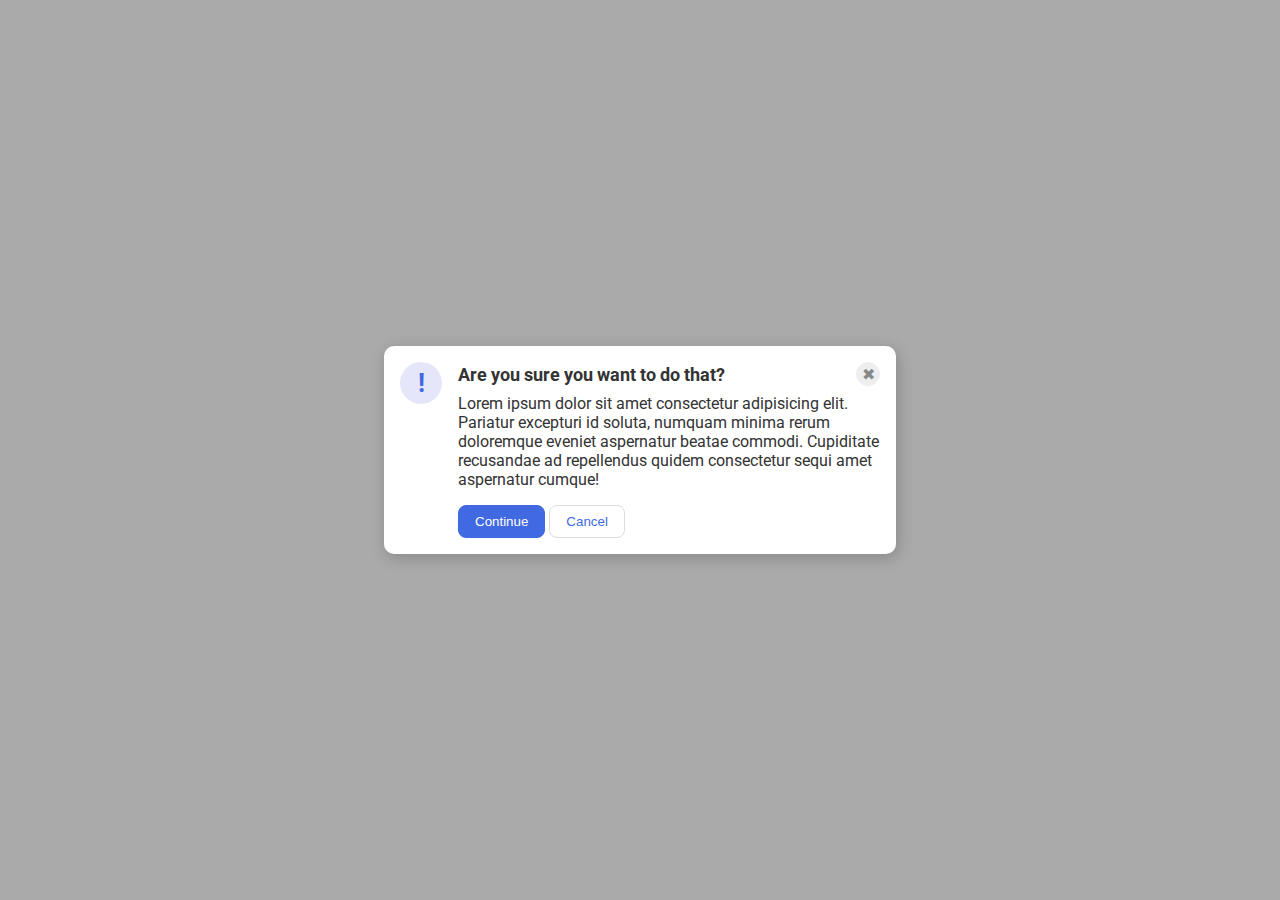
<file: foundations/flex/05-flex-modal/index.html>
<!DOCTYPE html>
<html lang="en">
  <head>
    <meta charset="UTF-8">
    <meta http-equiv="X-UA-Compatible" content="IE=edge">
    <meta name="viewport" content="width=device-width, initial-scale=1.0">
    <link rel="stylesheet" href="style.css">
    <title>Modal</title>
  </head>
  <body>
    <div class="modal">
      <div class="icon">!</div>
      <div class="modal-main">
        <div class="header">Are you sure you want to do that?
          <button class="close-button">✖</button>
        </div>       
        <div class="text">Lorem ipsum dolor sit amet consectetur adipisicing elit. Pariatur excepturi id soluta, numquam minima rerum doloremque eveniet aspernatur beatae commodi. Cupiditate recusandae ad repellendus quidem consectetur sequi amet aspernatur cumque!</div>
        <button class="continue">Continue</button>
        <button class="cancel">Cancel</button>
      </div>
    </div>
  </body>
</html>
</file>
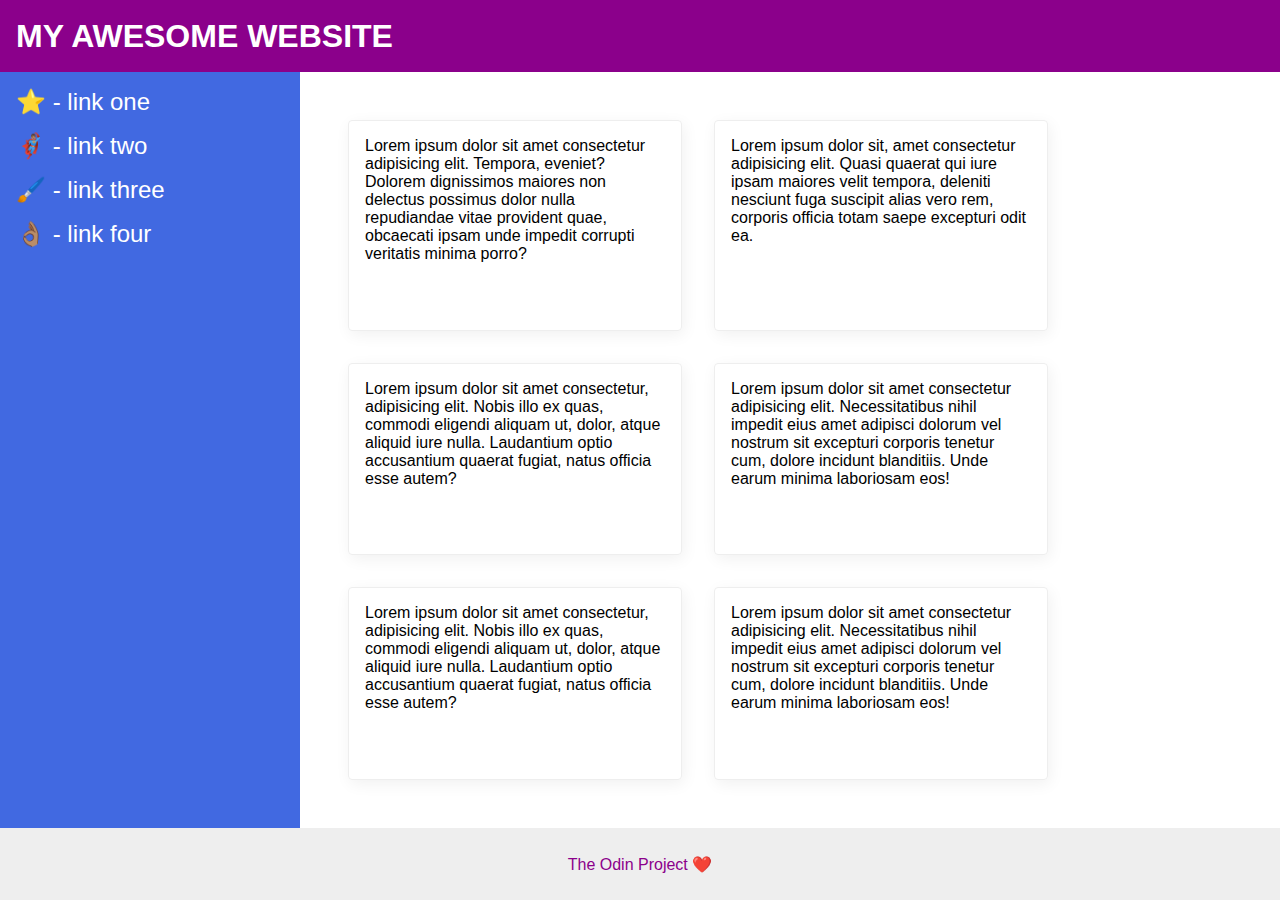
<file: foundations/flex/07-flex-layout-2/index.html>
<!DOCTYPE html>
<html lang="en">
  <head>
    <meta charset="UTF-8">
    <meta http-equiv="X-UA-Compatible" content="IE=edge">
    <meta name="viewport" content="width=device-width, initial-scale=1.0">
    <title>The Holy Grail</title>
    <link rel="stylesheet" href="style.css">
  </head>
  <body>
    <div class="header">
      MY AWESOME WEBSITE
    </div>
    
    <div class="main">
      <div class="sidebar">
        <ul>
          <li><a href="#">⭐ - link one</a></li>
          <li><a href="#">🦸🏽‍♂️ - link two</a></li>
          <li><a href="#">🖌️ - link three</a></li>
          <li><a href="#">👌🏽 - link four</a></li>
        </ul>
      </div>
      <div class="card-container">
        <div class="card">Lorem ipsum dolor sit amet consectetur adipisicing elit. Tempora, eveniet? Dolorem dignissimos maiores non delectus possimus dolor nulla repudiandae vitae provident quae, obcaecati ipsam unde impedit corrupti veritatis minima porro?</div>
        <div class="card">Lorem ipsum dolor sit, amet consectetur adipisicing elit. Quasi quaerat qui iure ipsam maiores velit tempora, deleniti nesciunt fuga suscipit alias vero rem, corporis officia totam saepe excepturi odit ea.</div>
        <div class="card">Lorem ipsum dolor sit amet consectetur, adipisicing elit. Nobis illo ex quas, commodi eligendi aliquam ut, dolor, atque aliquid iure nulla. Laudantium optio accusantium quaerat fugiat, natus officia esse autem?</div>
        <div class="card">Lorem ipsum dolor sit amet consectetur adipisicing elit. Necessitatibus nihil impedit eius amet adipisci dolorum vel nostrum sit excepturi corporis tenetur cum, dolore incidunt blanditiis. Unde earum minima laboriosam eos!</div>
        <div class="card">Lorem ipsum dolor sit amet consectetur, adipisicing elit. Nobis illo ex quas, commodi eligendi aliquam ut, dolor, atque aliquid iure nulla. Laudantium optio accusantium quaerat fugiat, natus officia esse autem?</div>
        <div class="card">Lorem ipsum dolor sit amet consectetur adipisicing elit. Necessitatibus nihil impedit eius amet adipisci dolorum vel nostrum sit excepturi corporis tenetur cum, dolore incidunt blanditiis. Unde earum minima laboriosam eos!</div>
      </div>
  </div>
    
    <div class="footer">
      The Odin Project ❤️
    </div>
  </body>
</html>
</file>
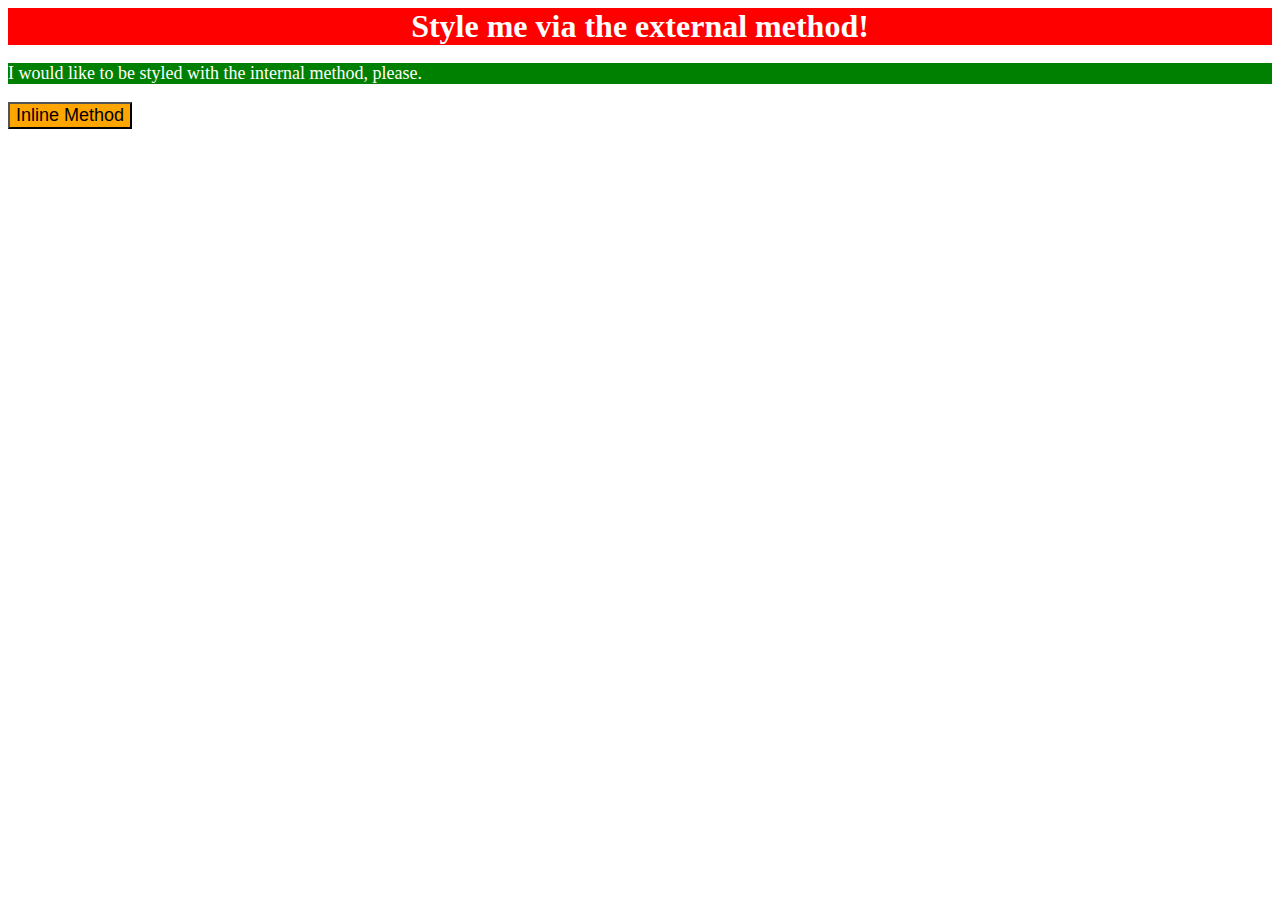
<file: foundations/intro-to-css/01-css-methods/index.html>
<!DOCTYPE html>
<html lang="en">
  <head>
    <meta charset="UTF-8">
    <meta http-equiv="X-UA-Compatible" content="IE=edge">
    <meta name="viewport" content="width=device-width, initial-scale=1.0">
    <link rel="stylesheet" href="style.css">
    <title>Methods for Adding CSS</title>
    <style>
      p {
        background-color: green;
        color: white;
        font-size: 18px;
      }
    </style>
  </head>
  <body>
    <div>Style me via the external method!</div>
    <p>I would like to be styled with the internal method, please.</p>
    <button style="background-color: orange; font-size: 18px;">Inline Method</button>
  </body>
</html>
</file>
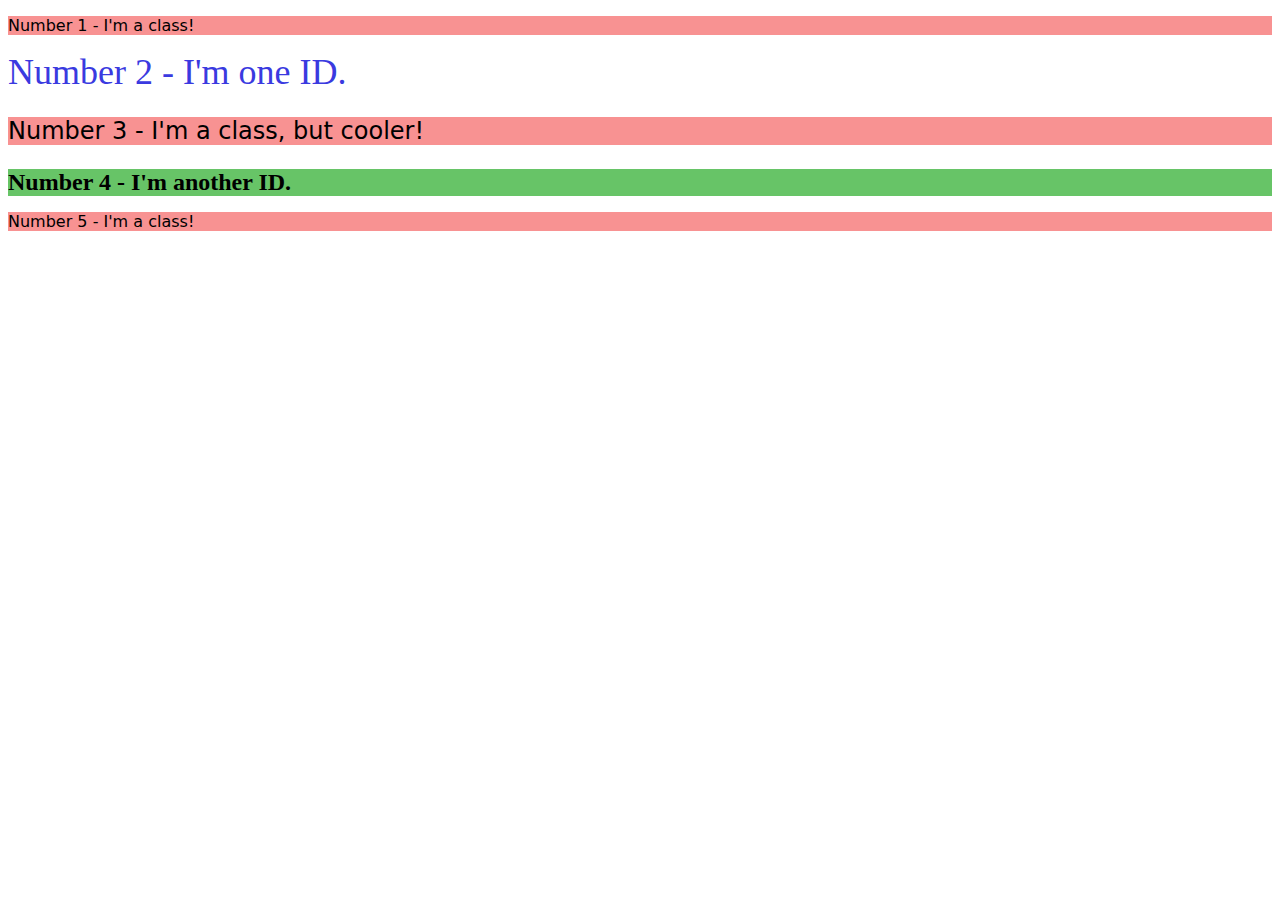
<file: foundations/intro-to-css/02-class-id-selectors/index.html>
<!DOCTYPE html>
<html lang="en">
  <head>
    <meta charset="UTF-8">
    <meta http-equiv="X-UA-Compatible" content="IE=edge">
    <meta name="viewport" content="width=device-width, initial-scale=1.0">
    <title>Class and ID Selectors</title>
    <link rel="stylesheet" href="style.css">
  </head>
  <body>
    <p class="odd">Number 1 - I'm a class!</p>
    <div id="second">Number 2 - I'm one ID.</div>
    <p class="odd third">Number 3 - I'm a class, but cooler!</p>
    <div id="fourth">Number 4 - I'm another ID.</div>
    <p class="odd">Number 5 - I'm a class!</p>
  </body>
</html>
</file>
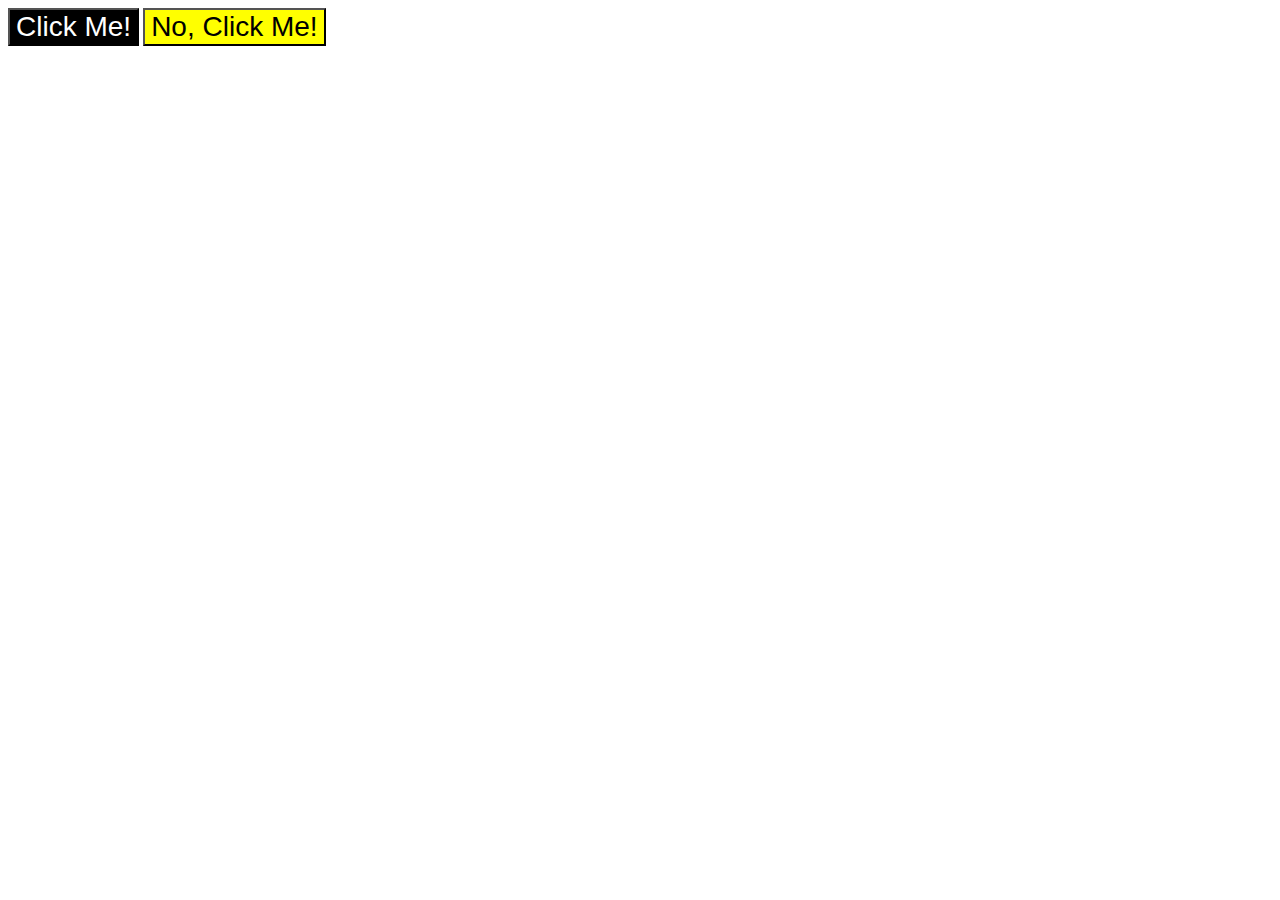
<file: foundations/intro-to-css/03-grouping-selectors/index.html>
<!DOCTYPE html>
<html lang="en">
  <head>
    <meta charset="UTF-8">
    <meta http-equiv="X-UA-Compatible" content="IE=edge">
    <meta name="viewport" content="width=device-width, initial-scale=1.0">
    <title>Grouping Selectors</title>
    <link rel="stylesheet" href="style.css">
  </head>
  <body>
    <button class="first">Click Me!</button>
    <button class="second">No, Click Me!</button>
  </body>
</html>
</file>
<file: foundations/flex/05-flex-modal/style.css>
@import url('https://fonts.googleapis.com/css2?family=Roboto:wght@400;700&display=swap');

html, body {
  height: 100%;
}

body {
  font-family: Roboto, sans-serif;
  margin: 0;
  background: #aaa;
  color: #333;
  /* I'll give you this one for free lol */
  display: flex;
  align-items: center;
  justify-content: center;
}

.modal {
  background: white;
  width: 480px;
  border-radius: 10px;
  box-shadow: 2px 4px 16px rgba(0,0,0,.2);
  display: flex;
  padding: 1rem;
  gap: 1rem;
}

.icon {
  color: royalblue;
  font-size: 26px;
  font-weight: 700;
  background: lavender;
  width: 42px;
  height: 42px;
  border-radius: 50%;
  display: flex;
  align-items: center;
  justify-content: center;
  flex: none;
}

.header {
  display: flex;
  font-weight: 700;
  font-size: large;
  margin-bottom: 8px;
  align-items: center;
}

.text {
  margin-bottom: 16px;
}

.close-button {
  background: #eee;
  border-radius: 50%;
  color: #888;
  font-weight: 400;
  font-size: 16px;
  height: 24px;
  width: 24px;
  display: flex;
  align-items: center;
  justify-content: center;
  border: 1px solid #eee;
  padding: 0;
  margin-left: auto;
}

button {
  cursor: pointer;
  padding: 8px 16px;
  border-radius: 8px;
}

button.continue {
  background: royalblue;
  border: 1px solid royalblue;
  color: white;
}

button.cancel {
  background: white;
  border: 1px solid #ddd;
  color: royalblue;
}
</file>
<file: foundations/flex/07-flex-layout-2/style.css>
body {
  font-family: -apple-system, BlinkMacSystemFont, 'Segoe UI', Roboto, Oxygen, Ubuntu, Cantarell, 'Open Sans', 'Helvetica Neue', sans-serif;
  margin: 0;
  min-height: 100vh;
  display: flex;
  flex-direction: column;
}

.header {
  height: 72px;
  background: darkmagenta;
  color: white;
  font-size: 32px;
  font-weight: 900;
  display: flex;
  align-items: center;
  padding-left: 16px;
}

.footer {
  height: 72px;
  background: #eee;
  color: darkmagenta;
  display: flex;
  justify-content: center;
  align-items: center;
}

.sidebar {
  width: 300px;
  background: royalblue;
  box-sizing: border-box;
  flex-shrink: 0;
  padding: 16px;
}

.card {
  border: 1px solid #eee;
  box-shadow: 2px 4px 16px rgba(0,0,0,.06);
  border-radius: 4px;
  width: 300px;
  padding: 16px;
}

.main {
  display: flex;
  flex: 1;
}

.card-container {
  display: flex;
  flex-wrap: wrap;
  padding: 48px;
  gap: 2rem;
}

.sidebar > ul {
  list-style: none;
  padding: 0;
  margin: 0;
}

.sidebar li {
  margin-bottom: 16px;
}

.sidebar a {
  text-decoration: none;
  font-size: 24px;
  color: white;
}
</file>
<file: foundations/intro-to-css/01-css-methods/style.css>
div {
    background-color: red;
    color: white;
    font-size: 32px;
    text-align: center;
    font-weight: 700;
}
</file>
<file: foundations/intro-to-css/02-class-id-selectors/style.css>
.odd {
    background-color: rgb(248, 146, 146);
    font-family: Verdana, "DejaVu Sans", sans-serif;
}

#second {
    color: rgb(58, 58, 224);
    font-size: 36px;
}

.third {
    font-size: 24px;
}

#fourth {
    background-color: rgb(103, 196, 103);
    font-size: 24px;
    font-weight: 700;
}
</file>
<file: foundations/intro-to-css/03-grouping-selectors/style.css>
.first {
    background-color: black;
    color: white;
}

.second {
    background-color: yellow;
}

.first, .second {
    font-size: 28px;
    font-family: Helvetica, "Times New Roman", sans-serif;
    
}
</file>
